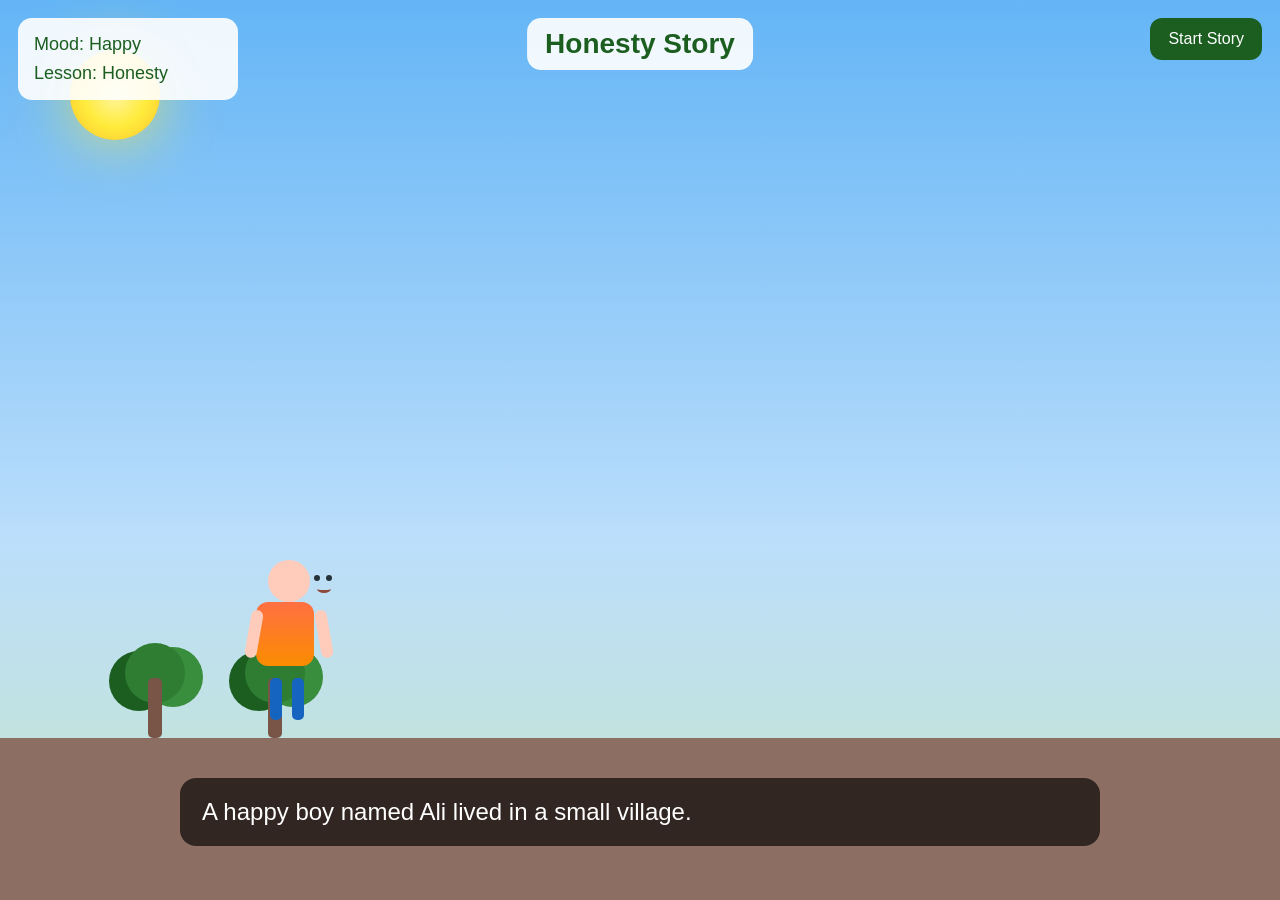
<file: Folder-Javacsript/terminal_apps/Honesty_story.html>
<!DOCTYPE html>
<html lang="en">
<head>
  <meta charset="UTF-8" />
  <meta name="viewport" content="width=device-width, initial-scale=1.0" />
  <title>Honesty Story</title>
  <style>
    * {
      box-sizing: border-box;
    }

    body {
      margin: 0;
      font-family: Arial, sans-serif;
      overflow: hidden;
      background: #c8f4ff;
    }

    .app {
      width: 100vw;
      height: 100vh;
      position: relative;
      background: linear-gradient(to bottom, #87ceeb, #e8f5e9);
    }

    .scene {
      position: absolute;
      inset: 0;
      opacity: 0;
      transition: opacity 1s ease;
      overflow: hidden;
    }

    .scene.active {
      opacity: 1;
    }

    .sky {
      position: absolute;
      inset: 0;
      background: linear-gradient(to bottom, #64b5f6, #bbdefb 60%, #c8e6c9);
    }

    .sun {
      position: absolute;
      top: 50px;
      left: 70px;
      width: 90px;
      height: 90px;
      border-radius: 50%;
      background: radial-gradient(circle, #fff59d, #ffeb3b, #fbc02d);
      box-shadow: 0 0 60px rgba(255, 235, 59, 0.7);
      animation: glow 3s infinite ease-in-out;
    }

    @keyframes glow {
      0%, 100% { transform: scale(1); }
      50% { transform: scale(1.08); }
    }

    .ground {
      position: absolute;
      left: 0;
      right: 0;
      bottom: 0;
      height: 34%;
      background: linear-gradient(to top, #4caf50, #81c784);
    }

    .tree {
      position: absolute;
      width: 70px;
      height: 140px;
      animation: sway 3s ease-in-out infinite;
    }

    @keyframes sway {
      0%, 100% { transform: rotate(0deg) translateY(0); }
      50% { transform: rotate(1deg) translateY(-4px); }
    }

    .trunk {
      position: absolute;
      left: 28px;
      bottom: 0;
      width: 14px;
      height: 60px;
      background: #795548;
      border-radius: 5px;
    }

    .crown {
      position: absolute;
      left: 5px;
      bottom: 35px;
      width: 60px;
      height: 60px;
      background: #2e7d32;
      border-radius: 50%;
      box-shadow: 18px 4px 0 #388e3c, -16px 8px 0 #1b5e20;
    }

    .house {
      position: absolute;
      right: 80px;
      bottom: 18%;
      width: 160px;
      height: 120px;
      background: #ffcc80;
      border: 4px solid #8d6e63;
      border-radius: 10px;
    }

    .house::before {
      content: "";
      position: absolute;
      top: -70px;
      left: 16px;
      width: 0;
      height: 0;
      border-left: 64px solid transparent;
      border-right: 64px solid transparent;
      border-bottom: 70px solid #c62828;
    }

    .door {
      position: absolute;
      bottom: 0;
      left: 58px;
      width: 40px;
      height: 70px;
      background: #6d4c41;
      border-radius: 8px 8px 0 0;
    }

    .window {
      position: absolute;
      top: 26px;
      width: 28px;
      height: 28px;
      background: #b3e5fc;
      border: 3px solid #6d4c41;
      border-radius: 6px;
    }

    .window.left { left: 18px; }
    .window.right { right: 18px; }

    .road {
      position: absolute;
      bottom: 0;
      left: 0;
      right: 0;
      height: 18%;
      background: #8d6e63;
    }

    .boy {
      position: absolute;
      bottom: 20%;
      left: 18%;
      width: 120px;
      height: 160px;
      animation: bob 2.5s ease-in-out infinite;
    }

    @keyframes bob {
      0%, 100% { transform: translateY(0); }
      50% { transform: translateY(-5px); }
    }

    .head {
      position: absolute;
      top: 0;
      left: 38px;
      width: 42px;
      height: 42px;
      border-radius: 50%;
      background: #ffccbc;
    }

    .eye {
      position: absolute;
      top: 15px;
      width: 6px;
      height: 6px;
      background: #263238;
      border-radius: 50%;
    }

    .eye.left { left: 46px; }
    .eye.right { left: 58px; }

    .smile {
      position: absolute;
      top: 25px;
      left: 49px;
      width: 14px;
      height: 8px;
      border-bottom: 3px solid #8d4a3a;
      border-radius: 50%;
    }

    .shirt {
      position: absolute;
      top: 42px;
      left: 26px;
      width: 58px;
      height: 64px;
      background: linear-gradient(to bottom, #ff7043, #fb8c00);
      border-radius: 12px;
    }

    .arm {
      position: absolute;
      top: 50px;
      width: 12px;
      height: 48px;
      background: #ffccbc;
      border-radius: 8px;
    }

    .arm.left { left: 18px; transform: rotate(10deg); }
    .arm.right { left: 88px; transform: rotate(-10deg); }

    .leg {
      position: absolute;
      bottom: 0;
      width: 12px;
      height: 42px;
      background: #1565c0;
      border-radius: 5px;
    }

    .leg.left { left: 40px; }
    .leg.right { left: 62px; }

    .money {
      position: absolute;
      width: 28px;
      height: 18px;
      background: gold;
      border: 2px solid #b8860b;
      border-radius: 4px;
      display: flex;
      align-items: center;
      justify-content: center;
      font-weight: bold;
      color: #5d4037;
      animation: floatUp 3s infinite ease-in-out;
    }

    @keyframes floatUp {
      0%, 100% { transform: translateY(0); }
      50% { transform: translateY(-8px); }
    }

    .oldman {
      position: absolute;
      bottom: 20%;
      right: 18%;
      width: 120px;
      height: 160px;
      animation: bob 2.8s ease-in-out infinite;
    }

    .oldman .head {
      left: 38px;
      background: #ffe0bd;
    }

    .oldman .beard {
      position: absolute;
      top: 22px;
      left: 34px;
      width: 48px;
      height: 26px;
      background: #fff;
      border-radius: 0 0 20px 20px;
    }

    .oldman .shirt {
      background: linear-gradient(to bottom, #42a5f5, #1e88e5);
    }

    .bird {
      position: absolute;
      top: 90px;
      width: 18px;
      height: 10px;
      border-top: 3px solid #333;
      border-radius: 50%;
      animation: fly 8s linear infinite;
    }

    @keyframes fly {
      0% { left: -40px; }
      100% { left: 110%; }
    }

    .ui {
      position: absolute;
      top: 18px;
      left: 18px;
      background: rgba(255,255,255,0.9);
      padding: 12px 16px;
      border-radius: 14px;
      color: #1b5e20;
      font-size: 18px;
      line-height: 1.6;
      min-width: 220px;
      z-index: 5;
    }

    .title {
      position: absolute;
      top: 18px;
      left: 50%;
      transform: translateX(-50%);
      background: rgba(255,255,255,0.9);
      color: #1b5e20;
      padding: 10px 18px;
      border-radius: 14px;
      font-size: 28px;
      font-weight: bold;
      z-index: 5;
    }

    .story {
      position: absolute;
      left: 50%;
      bottom: 6%;
      transform: translateX(-50%);
      width: min(920px, 92vw);
      background: rgba(0,0,0,0.65);
      color: white;
      padding: 16px 22px;
      border-radius: 16px;
      font-size: 24px;
      line-height: 1.5;
      z-index: 5;
    }

    .moral {
      position: absolute;
      top: 85px;
      left: 50%;
      transform: translateX(-50%);
      background: rgba(255,255,255,0.95);
      color: #1b5e20;
      padding: 12px 18px;
      border-radius: 14px;
      font-size: 20px;
      font-weight: bold;
      opacity: 0;
      transition: 1s ease;
      z-index: 5;
    }

    .moral.show {
      opacity: 1;
    }

    .start {
      position: absolute;
      top: 18px;
      right: 18px;
      z-index: 10;
    }

    button {
      border: none;
      background: #1b5e20;
      color: white;
      padding: 12px 18px;
      border-radius: 12px;
      font-size: 16px;
      cursor: pointer;
    }

    button:hover {
      background: #2e7d32;
    }
  </style>
</head>
<body>
  <div class="app">
    <div class="title">Honesty Story</div>
    <div class="start"><button onclick="startStory()">Start Story</button></div>
    <div class="ui" id="ui">Mood: Happy<br>Lesson: Honesty</div>
    <div class="moral" id="moral">Moral: Honesty is the best policy.</div>

    <div class="scene active" id="scene1">
      <div class="sky"></div>
      <div class="sun"></div>
      <div class="tree" style="left: 120px; bottom: 18%;">
        <div class="crown"></div>
        <div class="trunk"></div>
      </div>
      <div class="tree" style="left: 240px; bottom: 18%;">
        <div class="crown"></div>
        <div class="trunk"></div>
      </div>
      <div class="road"></div>
      <div class="boy">
        <div class="head">
          <div class="eye left"></div>
          <div class="eye right"></div>
          <div class="smile"></div>
        </div>
        <div class="shirt"></div>
        <div class="arm left"></div>
        <div class="arm right"></div>
        <div class="leg left"></div>
        <div class="leg right"></div>
      </div>
      <div class="story" id="storyText">A happy boy named Ali lived in a small village.</div>
    </div>

    <div class="scene" id="scene2">
      <div class="sky"></div>
      <div class="sun"></div>
      <div class="tree" style="left: 150px; bottom: 18%;">
        <div class="crown"></div>
        <div class="trunk"></div>
      </div>
      <div class="road"></div>
      <div class="boy" style="left: 18%;">
        <div class="head">
          <div class="eye left"></div>
          <div class="eye right"></div>
          <div class="smile"></div>
        </div>
        <div class="shirt"></div>
        <div class="arm left"></div>
        <div class="arm right"></div>
        <div class="leg left"></div>
        <div class="leg right"></div>
      </div>
      <div class="money" style="left: 52%; top: 58%;">$</div>
      <div class="story">One day, he found some money on the road.</div>
    </div>

    <div class="scene" id="scene3">
      <div class="sky"></div>
      <div class="sun"></div>
      <div class="road"></div>
      <div class="boy" style="left: 18%;">
        <div class="head">
          <div class="eye left"></div>
          <div class="eye right"></div>
          <div class="smile"></div>
        </div>
        <div class="shirt"></div>
        <div class="arm left"></div>
        <div class="arm right"></div>
        <div class="leg left"></div>
        <div class="leg right"></div>
      </div>
      <div class="oldman">
        <div class="head">
          <div class="eye left"></div>
          <div class="eye right"></div>
          <div class="smile"></div>
        </div>
        <div class="beard"></div>
        <div class="shirt"></div>
        <div class="arm left"></div>
        <div class="arm right"></div>
        <div class="leg left"></div>
        <div class="leg right"></div>
      </div>
      <div class="story">Ali was honest, so he returned the money to the old man.</div>
    </div>

    <div class="scene" id="scene4">
      <div class="sky"></div>
      <div class="sun"></div>
      <div class="ground"></div>
      <div class="road"></div>
      <div class="boy" style="left: 18%;">
        <div class="head">
          <div class="eye left"></div>
          <div class="eye right"></div>
          <div class="smile"></div>
        </div>
        <div class="shirt"></div>
        <div class="arm left"></div>
        <div class="arm right"></div>
        <div class="leg left"></div>
        <div class="leg right"></div>
      </div>
      <div class="oldman" style="right: 18%;">
        <div class="head">
          <div class="eye left"></div>
          <div class="eye right"></div>
          <div class="smile"></div>
        </div>
        <div class="beard"></div>
        <div class="shirt"></div>
        <div class="arm left"></div>
        <div class="arm right"></div>
        <div class="leg left"></div>
        <div class="leg right"></div>
      </div>
      <div class="story">The old man smiled and thanked him with gifts and blessings.</div>
    </div>

    <div class="scene" id="scene5">
      <div class="sky"></div>
      <div class="sun"></div>
      <div class="ground"></div>
      <div class="road"></div>
      <div class="boy" style="left: 18%;">
        <div class="head">
          <div class="eye left"></div>
          <div class="eye right"></div>
          <div class="smile"></div>
        </div>
        <div class="shirt"></div>
        <div class="arm left"></div>
        <div class="arm right"></div>
        <div class="leg left"></div>
        <div class="leg right"></div>
      </div>
      <div class="moral show">Honesty is the best policy.</div>
      <div class="story">Ali became known in the village as a good and honest boy.</div>
    </div>
  </div>

  <script>
    const scenes = [...document.querySelectorAll(".scene")];
    const storyText = document.getElementById("storyText");
    const moral = document.getElementById("moral");
    const ui = document.getElementById("ui");
    let current = 0;
    let timer;

    const texts = [
      "A happy boy named Ali lived in a small village.",
      "One day, he found some money on the road.",
      "Ali was honest, so he returned the money to the old man.",
      "The old man smiled and thanked him with gifts and blessings.",
      "Ali became known in the village as a good and honest boy."
    ];

    function showScene(i) {
      scenes.forEach((s, idx) => s.classList.toggle("active", idx === i));
      storyText.textContent = texts[i];
      ui.innerHTML = i < 2 ? "Mood: Happy<br>Lesson: Honesty" : "Mood: Proud<br>Lesson: Honesty";
      if (i === 4) moral.classList.add("show");
    }

    function nextScene() {
      current++;
      if (current < scenes.length) {
        showScene(current);
        timer = setTimeout(nextScene, 4500);
      }
    }

    function startStory() {
      clearTimeout(timer);
      current = 0;
      moral.classList.remove("show");
      showScene(0);
      timer = setTimeout(nextScene, 4000);
    }
  </script>
</body>
</html>
</file>
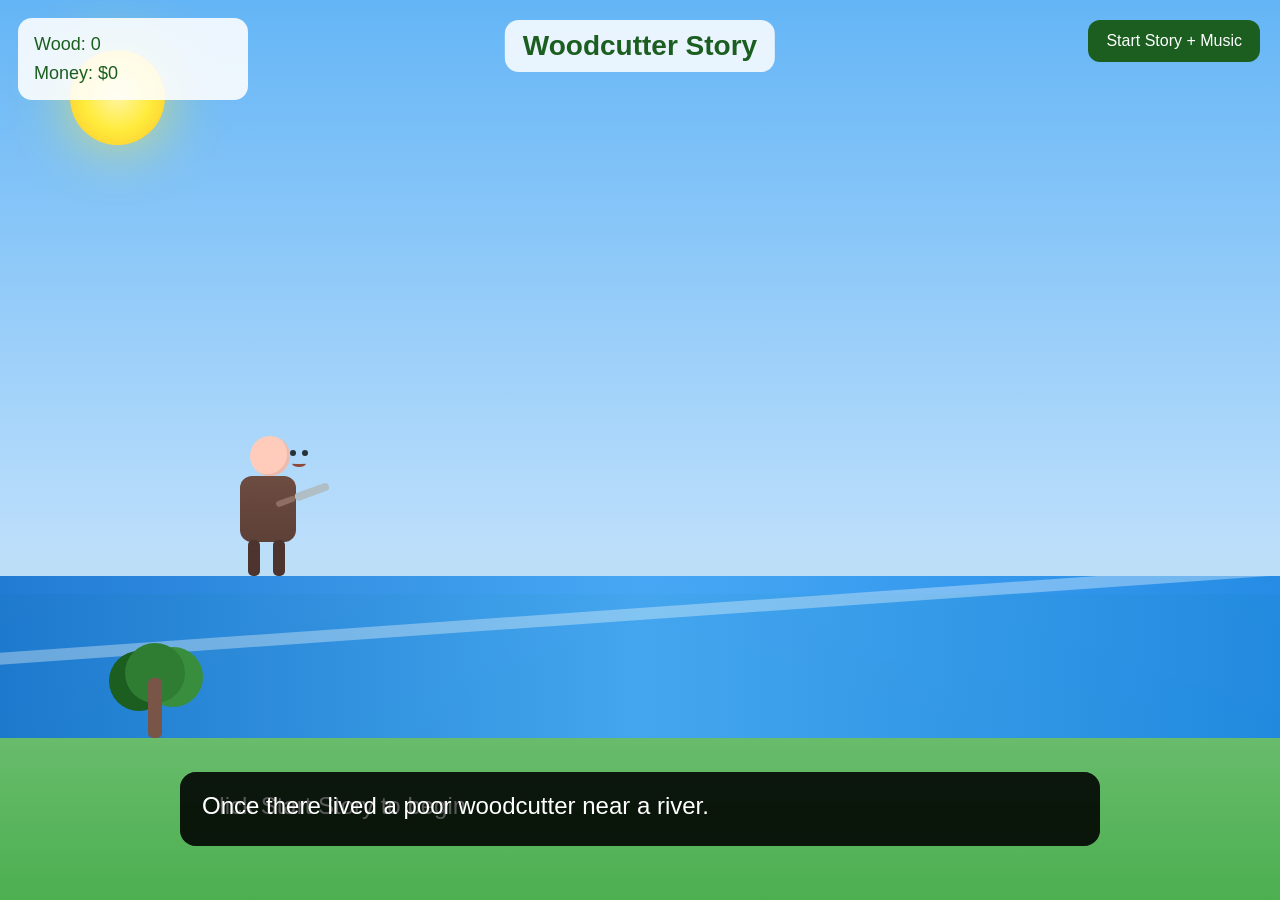
<file: Folder-Javacsript/terminal_apps/story.html>
<!DOCTYPE html>
<html lang="en">
<head>
  <meta charset="UTF-8" />
  <meta name="viewport" content="width=device-width, initial-scale=1.0" />
  <title>Woodcutter Story Video</title>
  <style>
    * {
      box-sizing: border-box;
    }

    body {
      margin: 0;
      font-family: Arial, sans-serif;
      background: #0b1020;
      overflow: hidden;
    }

    .app {
      width: 100vw;
      height: 100vh;
      position: relative;
      background: linear-gradient(to bottom, #87ceeb, #e8f5e9);
    }

    .scene {
      position: absolute;
      inset: 0;
      opacity: 0;
      transition: opacity 1s ease;
      overflow: hidden;
    }

    .scene.active {
      opacity: 1;
    }

    .sky {
      position: absolute;
      inset: 0;
      background: linear-gradient(to bottom, #64b5f6, #bbdefb 60%, #c8e6c9);
    }

    .sun {
      position: absolute;
      top: 50px;
      left: 70px;
      width: 95px;
      height: 95px;
      border-radius: 50%;
      background: radial-gradient(circle, #fff59d, #ffeb3b, #fbc02d);
      box-shadow: 0 0 60px rgba(255, 235, 59, 0.7);
      animation: glow 3s infinite ease-in-out;
    }

    @keyframes glow {
      0%, 100% { transform: scale(1); }
      50% { transform: scale(1.08); }
    }

    .ground {
      position: absolute;
      left: 0;
      right: 0;
      bottom: 0;
      height: 34%;
      background: linear-gradient(to top, #4caf50, #81c784);
    }

    .river {
      position: absolute;
      left: 0;
      right: 0;
      bottom: 18%;
      height: 18%;
      background: linear-gradient(to right, #1976d2, #42a5f5, #1e88e5);
      opacity: 0.95;
      overflow: hidden;
    }

    .river::before {
      content: "";
      position: absolute;
      top: 20%;
      left: -20%;
      width: 140%;
      height: 12px;
      background: rgba(255,255,255,0.35);
      transform: rotate(-4deg);
      animation: wave 5s linear infinite;
    }

    @keyframes wave {
      0% { transform: translateX(-20%) rotate(-4deg); }
      100% { transform: translateX(20%) rotate(-4deg); }
    }

    .tree {
      position: absolute;
      width: 70px;
      height: 140px;
      animation: sway 3s ease-in-out infinite;
    }

    @keyframes sway {
      0%, 100% { transform: rotate(0deg) translateY(0); }
      50% { transform: rotate(1deg) translateY(-4px); }
    }

    .trunk {
      position: absolute;
      left: 28px;
      bottom: 0;
      width: 14px;
      height: 60px;
      background: #795548;
      border-radius: 5px;
    }

    .crown {
      position: absolute;
      left: 5px;
      bottom: 35px;
      width: 60px;
      height: 60px;
      background: #2e7d32;
      border-radius: 50%;
      box-shadow: 18px 4px 0 #388e3c, -16px 8px 0 #1b5e20;
    }

    .woodcutter {
      position: absolute;
      bottom: 36%;
      left: 17%;
      width: 110px;
      height: 140px;
      animation: bob 2.5s ease-in-out infinite;
    }

    @keyframes bob {
      0%, 100% { transform: translateY(0); }
      50% { transform: translateY(-5px); }
    }

    .head {
      position: absolute;
      top: 0;
      left: 32px;
      width: 40px;
      height: 40px;
      border-radius: 50%;
      background: #ffccbc;
      box-shadow: inset -3px -2px 0 rgba(0,0,0,0.08);
    }

    .eye {
      position: absolute;
      top: 14px;
      width: 6px;
      height: 6px;
      background: #263238;
      border-radius: 50%;
    }

    .eye.left { left: 40px; }
    .eye.right { left: 52px; }

    .mouth {
      position: absolute;
      top: 24px;
      left: 42px;
      width: 14px;
      height: 7px;
      border-bottom: 3px solid #8d4a3a;
      border-radius: 50%;
    }

    .body {
      position: absolute;
      top: 40px;
      left: 22px;
      width: 56px;
      height: 66px;
      background: linear-gradient(to bottom, #6d4c41, #5d4037);
      border-radius: 12px;
    }

    .leg {
      position: absolute;
      bottom: 0;
      width: 12px;
      height: 36px;
      background: #4e342e;
      border-radius: 5px;
    }

    .leg.left { left: 30px; }
    .leg.right { left: 55px; }

    .axe {
      position: absolute;
      top: 58px;
      left: 77px;
      width: 36px;
      height: 8px;
      background: #b0bec5;
      border-radius: 4px;
      transform: rotate(-20deg);
      transform-origin: left center;
    }

    .axe::before {
      content: "";
      position: absolute;
      left: -20px;
      top: 1px;
      width: 20px;
      height: 6px;
      background: #8d6e63;
      border-radius: 3px;
    }

    .god {
      position: absolute;
      bottom: 33%;
      right: 15%;
      width: 150px;
      height: 170px;
      opacity: 0;
      transition: 1s ease;
    }

    .god.show {
      opacity: 1;
    }

    .glow {
      position: absolute;
      inset: 0;
      border-radius: 50%;
      background: radial-gradient(circle, rgba(255,255,255,0.95), rgba(255,215,0,0.55), rgba(255,215,0,0));
      filter: blur(10px);
      animation: glow 3s infinite ease-in-out;
    }

    .god .face {
      position: absolute;
      top: 6px;
      left: 55px;
      width: 40px;
      height: 40px;
      border-radius: 50%;
      background: #fff3e0;
    }

    .god .hair {
      position: absolute;
      top: 0;
      left: 50px;
      width: 50px;
      height: 18px;
      border-radius: 20px 20px 10px 10px;
      background: #1976d2;
    }

    .god .body {
      position: absolute;
      top: 44px;
      left: 43px;
      width: 64px;
      height: 86px;
      background: linear-gradient(to bottom, #90caf9, #42a5f5);
      border-radius: 18px;
    }

    .god .arm {
      position: absolute;
      top: 56px;
      width: 14px;
      height: 55px;
      background: #90caf9;
      border-radius: 8px;
    }

    .god .arm.left { left: 32px; transform: rotate(18deg); }
    .god .arm.right { left: 102px; transform: rotate(-18deg); }

    .axe-float {
      position: absolute;
      width: 82px;
      height: 18px;
      background: #9e9e9e;
      border-radius: 10px;
      opacity: 0;
      transform: scale(0.9);
      box-shadow: 0 0 12px rgba(255,255,255,0.3);
    }

    .axe-float::before {
      content: "";
      position: absolute;
      left: -24px;
      top: 3px;
      width: 26px;
      height: 7px;
      background: #8d6e63;
      border-radius: 4px;
    }

    .gold {
      background: linear-gradient(to right, #ffd54f, #ffca28, #ffc107);
    }

    .silver {
      background: linear-gradient(to right, #eceff1, #cfd8dc, #b0bec5);
    }

    .ui {
      position: absolute;
      top: 18px;
      left: 18px;
      background: rgba(255,255,255,0.88);
      color: #1b5e20;
      padding: 12px 16px;
      border-radius: 14px;
      font-size: 18px;
      line-height: 1.6;
      min-width: 230px;
      z-index: 5;
    }

    .story {
      position: absolute;
      left: 50%;
      bottom: 6%;
      transform: translateX(-50%);
      width: min(920px, 92vw);
      background: rgba(0, 0, 0, 0.65);
      color: white;
      padding: 16px 22px;
      border-radius: 16px;
      font-size: 24px;
      line-height: 1.5;
      min-height: 74px;
      z-index: 5;
    }

    .title {
      position: absolute;
      top: 20px;
      left: 50%;
      transform: translateX(-50%);
      background: rgba(255,255,255,0.85);
      padding: 10px 18px;
      border-radius: 14px;
      font-size: 28px;
      font-weight: bold;
      color: #1b5e20;
      z-index: 5;
    }

    .start {
      position: absolute;
      top: 20px;
      right: 20px;
      z-index: 10;
    }

    button {
      border: none;
      background: #1b5e20;
      color: white;
      padding: 12px 18px;
      border-radius: 12px;
      font-size: 16px;
      cursor: pointer;
    }

    button:hover {
      background: #2e7d32;
    }

    .moral {
      position: absolute;
      top: 90px;
      left: 50%;
      transform: translateX(-50%);
      background: rgba(255,255,255,0.9);
      color: #1b5e20;
      padding: 12px 18px;
      border-radius: 14px;
      font-size: 20px;
      font-weight: bold;
      opacity: 0;
      transition: 1s ease;
      z-index: 5;
    }

    .moral.show {
      opacity: 1;
    }
  </style>
</head>
<body>
  <div class="app">

    <div class="title">Woodcutter Story</div>
    <div class="start"><button onclick="startStory()">Start Story + Music</button></div>
    <div class="ui" id="ui">Wood: 0<br>Money: $0</div>
    <div class="story" id="story">Click Start Story to begin.</div>
    <div class="moral" id="moral">Moral: Honesty is always rewarded.</div>

    <audio id="bgMusic" loop>
      <source src="https://cdn.pixabay.com/download/audio/2022/03/15/audio_4ffae2d3bc.mp3?filename=happy-cinematic-11098.mp3" type="audio/mpeg">
    </audio>

    <div class="scene active" id="scene1">
      <div class="sky"></div>
      <div class="sun"></div>
      <div class="ground"></div>
      <div class="river"></div>
      <div class="tree" style="left: 120px; bottom: 18%;">
        <div class="crown"></div>
        <div class="trunk"></div>
      </div>
      <div class="woodcutter">
        <div class="head">
          <div class="eye left"></div>
          <div class="eye right"></div>
          <div class="mouth"></div>
        </div>
        <div class="body"></div>
        <div class="axe"></div>
        <div class="leg left"></div>
        <div class="leg right"></div>
      </div>
      <div class="story" id="line">Once there lived a poor woodcutter near a river.</div>
    </div>

    <div class="scene" id="scene2">
      <div class="sky"></div>
      <div class="sun"></div>
      <div class="ground"></div>
      <div class="river"></div>
      <div class="tree" style="left: 260px; bottom: 18%;">
        <div class="crown"></div>
        <div class="trunk"></div>
      </div>
      <div class="woodcutter" style="left: 18%;">
        <div class="head">
          <div class="eye left"></div>
          <div class="eye right"></div>
          <div class="mouth"></div>
        </div>
        <div class="body"></div>
        <div class="axe"></div>
        <div class="leg left"></div>
        <div class="leg right"></div>
      </div>
      <div class="story">He went to cut wood in the forest and worked hard every day.</div>
    </div>

    <div class="scene" id="scene3">
      <div class="sky"></div>
      <div class="sun"></div>
      <div class="ground"></div>
      <div class="river"></div>
      <div class="woodcutter" style="left: 18%; bottom: 35%;">
        <div class="head">
          <div class="eye left"></div>
          <div class="eye right"></div>
          <div class="mouth"></div>
        </div>
        <div class="body"></div>
        <div class="axe"></div>
        <div class="leg left"></div>
        <div class="leg right"></div>
      </div>
      <div class="axe-float show" style="left: 50%; top: 48%; transform: rotate(20deg);"></div>
      <div class="story">The river was deep. Suddenly, his axe fell into the water!</div>
    </div>

    <div class="scene" id="scene4">
      <div class="sky"></div>
      <div class="sun"></div>
      <div class="ground"></div>
      <div class="river"></div>
      <div class="woodcutter" style="left: 18%; bottom: 35%;">
        <div class="head">
          <div class="eye left"></div>
          <div class="eye right"></div>
          <div class="mouth"></div>
        </div>
        <div class="body"></div>
        <div class="axe"></div>
        <div class="leg left"></div>
        <div class="leg right"></div>
      </div>
      <div class="god show">
        <div class="glow"></div>
        <div class="hair"></div>
        <div class="face"></div>
        <div class="body"></div>
        <div class="arm left"></div>
        <div class="arm right"></div>
      </div>
      <div class="story">He sat on the bank and cried. Then Mercury appeared in shining light.</div>
    </div>

    <div class="scene" id="scene5">
      <div class="sky"></div>
      <div class="sun"></div>
      <div class="ground"></div>
      <div class="river"></div>
      <div class="god show" style="right: 18%;">
        <div class="glow"></div>
        <div class="hair"></div>
        <div class="face"></div>
        <div class="body"></div>
        <div class="arm left"></div>
        <div class="arm right"></div>
      </div>
      <div class="story">Mercury asked why he was crying. The woodcutter told the whole truth.</div>
    </div>

    <div class="scene" id="scene6">
      <div class="sky"></div>
      <div class="sun"></div>
      <div class="ground"></div>
      <div class="river"></div>
      <div class="god show" style="right: 18%;">
        <div class="glow"></div>
        <div class="hair"></div>
        <div class="face"></div>
        <div class="body"></div>
        <div class="arm left"></div>
        <div class="arm right"></div>
      </div>
      <div class="axe-float gold show" style="left: 56%; top: 38%;"></div>
      <div class="story">Mercury brought a golden axe, but the woodcutter refused it.</div>
    </div>

    <div class="scene" id="scene7">
      <div class="sky"></div>
      <div class="sun"></div>
      <div class="ground"></div>
      <div class="river"></div>
      <div class="god show" style="right: 18%;">
        <div class="glow"></div>
        <div class="hair"></div>
        <div class="face"></div>
        <div class="body"></div>
        <div class="arm left"></div>
        <div class="arm right"></div>
      </div>
      <div class="axe-float silver show" style="left: 56%; top: 38%;"></div>
      <div class="story">Then Mercury brought a silver axe, but he refused that one too.</div>
    </div>

    <div class="scene" id="scene8">
      <div class="sky"></div>
      <div class="sun"></div>
      <div class="ground"></div>
      <div class="river"></div>
      <div class="god show" style="right: 18%;">
        <div class="glow"></div>
        <div class="hair"></div>
        <div class="face"></div>
        <div class="body"></div>
        <div class="arm left"></div>
        <div class="arm right"></div>
      </div>
      <div class="axe-float show" style="left: 56%; top: 38%;"></div>
      <div class="story">At last, Mercury brought the iron axe. The woodcutter smiled and took his own axe.</div>
    </div>

    <div class="scene" id="scene9">
      <div class="sky"></div>
      <div class="sun"></div>
      <div class="ground"></div>
      <div class="river"></div>
      <div class="moral show">Honesty is always rewarded.</div>
      <div class="story">Mercury was pleased. He gave back the golden and silver axes too.</div>
    </div>

  </div>

  <script>
    const scenes = [...document.querySelectorAll(".scene")];
    const storyText = document.getElementById("story");
    const music = document.getElementById("bgMusic");
    const moral = document.getElementById("moral");
    let current = 0;
    let timer;

    const texts = [
      "Once there lived a poor woodcutter near a river.",
      "He went to cut wood in the forest and worked hard every day.",
      "The river was deep. Suddenly, his axe fell into the water!",
      "He sat on the bank and cried. Then Mercury appeared in shining light.",
      "Mercury asked why he was crying. The woodcutter told the whole truth.",
      "Mercury brought a golden axe, but the woodcutter refused it.",
      "Then Mercury brought a silver axe, but he refused that one too.",
      "At last, Mercury brought the iron axe. The woodcutter smiled and took his own axe.",
      "Mercury was pleased. He gave back the golden and silver axes too."
    ];

    function showScene(i) {
      scenes.forEach((s, idx) => s.classList.toggle("active", idx === i));
      storyText.textContent = texts[i];
      if (i === 8) moral.classList.add("show");
    }

    function nextScene() {
      current++;
      if (current < scenes.length) {
        showScene(current);
        timer = setTimeout(nextScene, current === 8 ? 5000 : 4500);
      }
    }

    function startStory() {
      clearTimeout(timer);
      current = 0;
      moral.classList.remove("show");
      showScene(0);
      music.volume = 0.5;
      music.play().catch(() => {});
      timer = setTimeout(nextScene, 4000);
    }
  </script>
</body>
</html>
</file>
